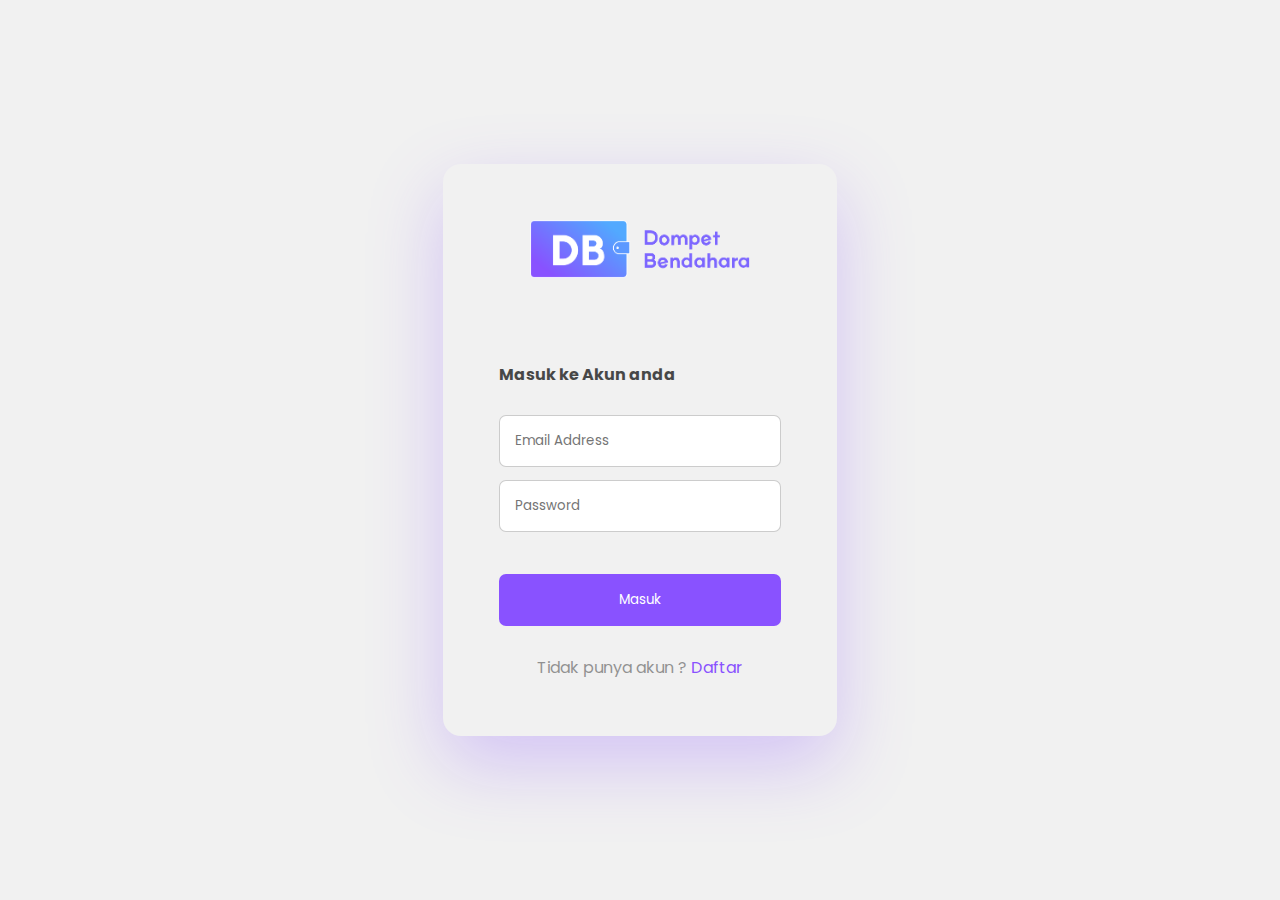
<file: signin.html>
<!DOCTYPE html>
<html lang="en">

<head>
    <meta charset="UTF-8">
    <meta name="viewport" content="width=device-width, initial-scale=1.0">
    <title>Document</title>

    <link rel="stylesheet" href="style/login/login.css">
</head>

<body>
    <div class="form">
        <div class="logo">
            <img src="img/logo1.png" alt="Logo Dompet Bendahara">
        </div>
        <form action="">
            <div class="judul">Masuk ke Akun anda</div>
            <input type="email" name="" id="" placeholder="Email Address">
            <input type="password" name="" id="" placeholder="Password">
            <button type="submit">Masuk</button>
        </form>
        <div class="signup">
            <span>Tidak punya akun ?</span> <a href="signup.html">Daftar</a>
        </div>
    </div>
</body>

</html>
</file>
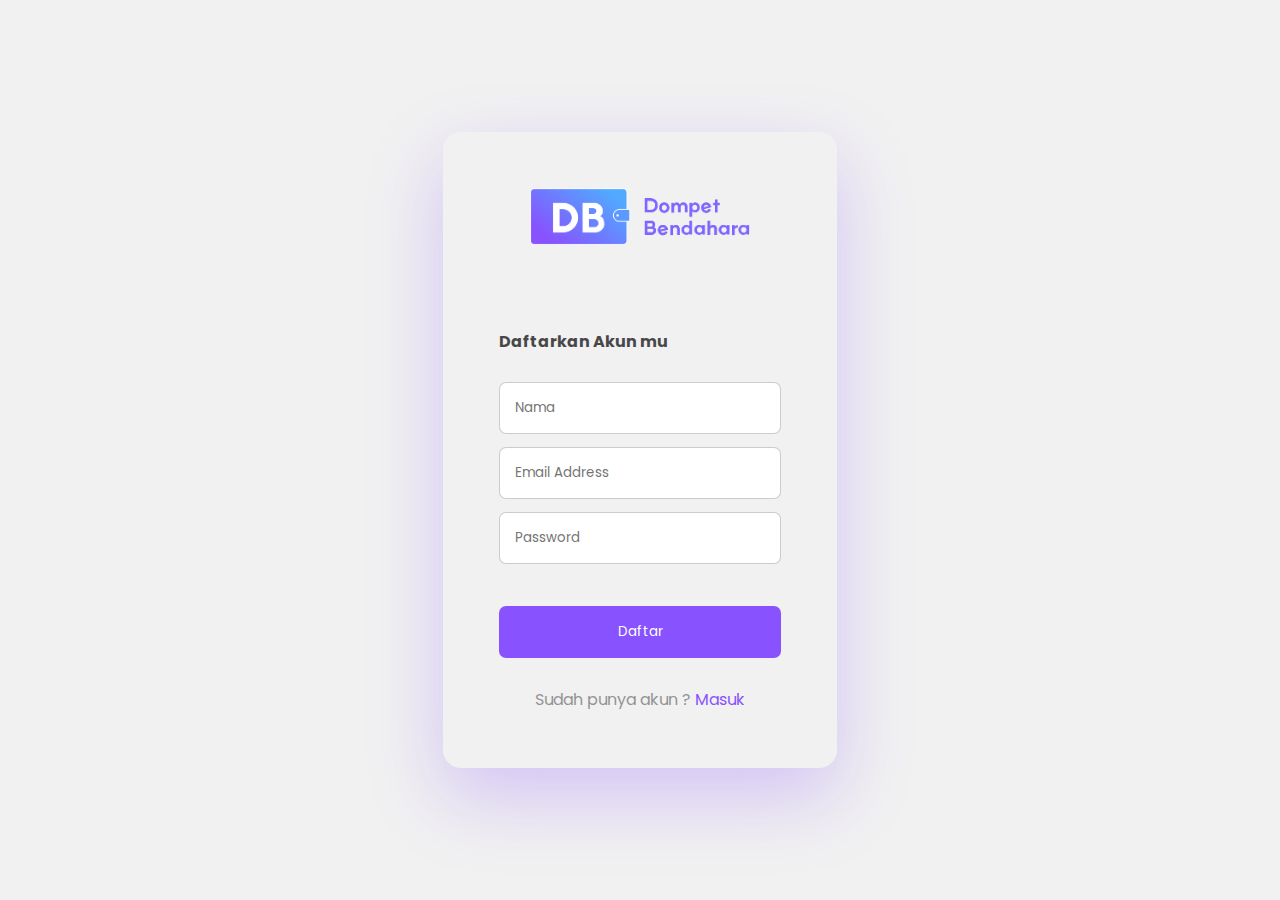
<file: signup.html>
<!DOCTYPE html>
<html lang="en">

<head>
    <meta charset="UTF-8">
    <meta name="viewport" content="width=device-width, initial-scale=1.0">
    <title>Document</title>

    <link rel="stylesheet" href="style/login/login.css">
</head>

<body>
    <div class="form">
        <div class="logo">
            <img src="img/logo1.png" alt="Logo Dompet Bendahara">
        </div>
        <form action="">
            <div class="judul">Daftarkan Akun mu</div>
            <input type="text" name="" id="" placeholder="Nama">
            <input type="email" name="" id="" placeholder="Email Address">
            <input type="password" name="" id="" placeholder="Password">
            <button type="submit">Daftar</button>
        </form>
        <div class="signup">
            <span>Sudah punya akun ?</span> <a href="signin.html">Masuk</a>
        </div>
    </div>
</body>

</html>
</file>
<file: style/login/login.css>
@import url("https://fonts.googleapis.com/css2?family=Poppins:wght@100;200;300;400;500;600;700&display=swap");
* {
  margin: 0;
  padding: 0;
  box-sizing: border-box;
  font-family: "Poppins", sans-serif;
  text-decoration: none;
  transition: 0.3s;
}

:root {
  --theme-mode: "light";
}

iconify-icon {
  width: 42px;
  margin-right: 10px;
}

body {
  background: #F1F1F1;
  display: flex;
  width: 100vw;
  height: 100vh;
}
body .logoAndProfile, body a.btnTambahDataMobile {
  display: none;
}
body nav {
  width: 400px;
  border-right: 1px solid #D0D0D0;
  height: 100vh;
  background-color: #FFFFFF;
  display: flex;
  flex-direction: column;
}
body nav .head-nav {
  padding: 47px;
  background-color: #8952FF;
}
body nav .head-nav .logo {
  margin-bottom: 30px;
}
body nav .head-nav .logo img {
  width: 117px;
}
body nav .head-nav .profile {
  display: flex;
  color: rgb(255, 255, 255);
}
body nav .head-nav .profile .photo {
  width: 80px;
  height: 80px;
  background-color: black;
  border: 2px solid white;
  border-radius: 50%;
  margin-right: 16px;
}
body nav .head-nav .profile .right-profile {
  display: flex;
  flex-direction: column;
  justify-content: center;
}
body nav .head-nav .profile .right-profile .nama {
  font-size: 1.2em;
  font-weight: bold;
  width: 190px;
  white-space: nowrap;
  overflow: hidden;
  text-overflow: ellipsis;
}
body nav .head-nav .profile .right-profile .edit {
  font-size: 0.9em;
}
body nav .head-nav a {
  color: white;
}
body nav .body-nav {
  padding: 47px;
  position: relative;
  height: 100%;
}
body nav .body-nav .total-dompet {
  width: 100%;
  height: 124px;
  background: linear-gradient(102deg, #6334FF -4.92%, #CE44FF 50.16%, #8053FF 101.9%);
  border-radius: 7px;
  box-shadow: 0px 9px 14px 0px rgba(140, 81, 255, 0.36);
  margin-bottom: 40px;
  color: white;
  display: flex;
  flex-direction: column;
  padding: 28px;
  justify-content: center;
  font-weight: 300;
}
body nav .body-nav .total-dompet .nominal {
  font-weight: bold;
  font-size: 1.4em;
}
body nav .body-nav ul li {
  list-style: none;
  margin-bottom: 21px;
  cursor: pointer;
}
body nav .body-nav ul li.is-active a {
  color: #8952FF;
}
body nav .body-nav ul li a {
  display: flex;
  align-items: center;
  color: rgba(0, 0, 0, 0.417);
  transition: 0.2s;
}
body nav .body-nav ul li:hover a {
  color: #8952FF;
}
body nav .body-nav .log-out {
  position: absolute;
  bottom: 100px;
}
body nav .body-nav .log-out a {
  display: flex;
  align-items: center;
  color: black;
  opacity: 0.6;
}
body .contents {
  margin: 0 29px;
  padding: 29px 0;
  width: 100%;
  height: 100vh;
  border: 1px solid red;
  position: relative;
}
body .contents * {
  border: 1px solid red;
}
body .content {
  width: 100%;
  height: 100vh;
  display: none;
}
body .content.is-active {
  display: inline-block;
}
body .content .dashboard .dompets .data .nominal,
body .content .dompet .kumpulanDompet .data a.wrapper .nominal {
  font-size: 1.5em;
  font-weight: bold;
}
body .content .totalDompetMobile, body .content a.tambahDataMobile {
  display: none;
}
body .content.dashboards {
  height: 100%;
}
body .content.dashboards .dashboard {
  width: 100%;
  max-height: 95vh;
  display: grid;
  grid-template-areas: "totalDompet totalDompet" "history dompets" "tambahDataNominal tambahDataDompet";
  align-items: flex-start;
  grid-template-rows: auto 1fr auto;
  gap: 20px;
  position: relative;
  overflow-y: hidden;
}
body .content.dashboards .dashboard .totalDompet {
  grid-area: totalDompet;
  background-color: #6334FF;
  display: flex;
  justify-content: center;
  align-items: center;
  flex-direction: column;
  color: white;
  height: 139px;
  border-radius: 18px;
}
body .content.dashboards .dashboard .totalDompet .nominal {
  font-size: 2em;
  font-weight: bold;
}
body .content.dashboards .dashboard .history, body .content.dashboards .dashboard .dompets {
  background-color: #FFFFFF;
  height: 70vh;
  border-radius: 18px;
  position: relative;
  display: flex;
  flex-direction: column;
}
body .content.dashboards .dashboard .history .head, body .content.dashboards .dashboard .dompets .head {
  display: flex;
  align-items: center;
  padding: 40px;
}
body .content.dashboards .dashboard .history .head .judul, body .content.dashboards .dashboard .dompets .head .judul {
  color: rgba(0, 0, 0, 0.5);
  font-weight: 500;
  font-size: 1.3em;
  display: flex;
  align-items: center;
  margin-right: 19px;
}
body .content.dashboards .dashboard .history .body, body .content.dashboards .dashboard .dompets .body {
  max-height: 100%;
  overflow-y: scroll;
  padding: 0 40px;
}
body .content.dashboards .dashboard .history {
  grid-area: history;
}
body .content.dashboards .dashboard .history .filter {
  background-color: #F1F1F1;
}
body .content.dashboards .dashboard .history .filter select {
  color: black;
  border: none !important;
  outline: none;
  padding: 8px 26px;
  border-radius: 50%;
  background-color: transparent;
}
body .content.dashboards .dashboard .history .filter select option {
  color: rgb(0, 0, 0);
  padding: 8px 26px;
}
body .content.dashboards .dashboard .history .body .tanggal .judul {
  color: rgba(0, 0, 0, 0.8);
  margin-bottom: 15px;
}
body .content.dashboards .dashboard .history .body .tanggal .data {
  border-radius: 9px;
  padding: 13px;
  display: flex;
  background-color: #FFFFFF;
  box-shadow: 0px 2px 10px 1px rgba(0, 0, 0, 0.1);
  margin-bottom: 20px;
  justify-content: space-between;
  align-items: center;
}
body .content.dashboards .dashboard .history .body .tanggal .data .informasi {
  display: flex;
  flex-direction: column;
}
body .content.dashboards .dashboard .history .body .tanggal .data .informasi .namaDompet {
  color: rgba(0, 0, 0, 0.8);
  position: relative;
  margin-left: 15px;
}
body .content.dashboards .dashboard .history .body .tanggal .data .informasi .namaDompet::before {
  content: "";
  width: 5px;
  height: 50%;
  background-color: #8952FF;
  position: absolute;
  border-radius: 20px;
  left: -15px;
  top: 5px;
}
body .content.dashboards .dashboard .history .body .tanggal .data .informasi .deskripsi {
  color: rgba(0, 0, 0, 0.5);
  font-size: 0.8em;
}
body .content.dashboards .dashboard .history .body .tanggal .data .nominal {
  font-weight: 500;
  font-size: 1.3em;
}
body .content.dashboards .dashboard .dompets {
  grid-area: dompets;
}
body .content.dashboards .dashboard .dompets .data {
  margin-bottom: 15px;
}
body .content.dashboards .dashboard .dompets .data a {
  width: 100%;
  height: 163px;
  background: linear-gradient(102deg, #6334FF -4.92%, #CE44FF 50.16%, #8053FF 101.9%);
  display: flex;
  padding: 40px 20px;
  border-radius: 6px;
  color: rgb(255, 255, 255);
  flex-direction: column;
  position: relative;
  box-shadow: none;
}
body .content.dashboards .dashboard .dompets .data a .nominal {
  margin-top: 15px;
}
body .content.dashboards .dashboard .dompets .data a .lihat {
  position: absolute;
  bottom: 20px;
  right: 25px;
  font-size: 0.8em;
}
body .content.dashboards .dashboard .dompets .data a:hover {
  transform: translateX(5px);
}
body .content.dashboards .dashboard a.tambahDataNominal, body .content.dashboards .dashboard a.tambahDataDompet {
  background-color: #FFFFFF;
  color: #1B1B1D;
  padding: 11px 50px;
  border-radius: 10px;
  text-align: center;
  transition: 0s;
}
body .content.dashboards .dashboard a.tambahDataNominal:hover, body .content.dashboards .dashboard a.tambahDataDompet:hover {
  background-color: #6334FF;
  color: white;
}
body .content.dashboards .dashboard a.tambahDataNominal {
  grid-area: tambahDataNominal;
}
body .content.dashboards .dashboard a.tambahDataDompet {
  grid-area: tambahDataDompet;
}
body .content.dompets {
  position: relative;
  height: 100%;
  overflow-y: hidden;
}
body .content.dompets .dompet {
  width: 100%;
  height: 100%;
  display: flex;
  flex-direction: column;
}
body .content.dompets .dompet .totalDompetYangDipilih, body .content.dompets .dompet .kumpulanDompet, body .content.dompets .dompet .tambahData button {
  border-radius: 12px;
  padding: 27px;
  margin-bottom: 15px;
}
body .content.dompets .dompet .totalDompetYangDipilih {
  width: 100%;
  display: flex;
  justify-content: space-between;
  background-color: #8952FF;
  color: white;
  align-items: center;
}
body .content.dompets .dompet .totalDompetYangDipilih .nominal span {
  font-weight: bold;
  font-size: 1.2em;
}
body .content.dompets .dompet .totalDompetYangDipilih .pilihDompet {
  cursor: pointer;
  display: flex;
  cursor: pointer;
  align-items: center;
  font-size: 0.8em;
}
body .content.dompets .dompet .totalDompetYangDipilih .pilihDompet .checkbox-wrapper-45 {
  position: relative;
  margin-left: 10px;
  display: flex;
  align-items: center;
}
body .content.dompets .dompet .totalDompetYangDipilih .pilihDompet .checkbox-wrapper-45 input[type=checkbox] {
  display: none;
  visibility: hidden;
}
body .content.dompets .dompet .totalDompetYangDipilih .pilihDompet .checkbox-wrapper-45 .cbx {
  perspective: 20;
  display: inline-block;
  border: 2px solid #e8e8eb;
  background: #e8e8eb;
  border-radius: 4px;
  transform: translate3d(0, 0, 0);
  cursor: pointer;
  transition: all 0.3s ease;
}
body .content.dompets .dompet .totalDompetYangDipilih .pilihDompet .checkbox-wrapper-45 .cbx:hover {
  border-color: #ffffff;
}
body .content.dompets .dompet .totalDompetYangDipilih .pilihDompet .checkbox-wrapper-45 .flip {
  display: block;
  transition: all 0.4s ease;
  transform-style: preserve-3d;
  position: relative;
  width: 30px;
  height: 30px;
}
body .content.dompets .dompet .totalDompetYangDipilih .pilihDompet .checkbox-wrapper-45 input[type=checkbox]:checked + .cbx {
  border: 2px solid white;
}
body .content.dompets .dompet .totalDompetYangDipilih .pilihDompet .checkbox-wrapper-45 input[type=checkbox]:checked + .cbx .flip {
  transform: rotateY(180deg);
}
body .content.dompets .dompet .totalDompetYangDipilih .pilihDompet .checkbox-wrapper-45 .front,
body .content.dompets .dompet .totalDompetYangDipilih .pilihDompet .checkbox-wrapper-45 .back {
  backface-visibility: hidden;
  position: absolute;
  top: 0;
  left: 0;
  width: 30px;
  height: 30px;
  border-radius: 2px;
}
body .content.dompets .dompet .totalDompetYangDipilih .pilihDompet .checkbox-wrapper-45 .front {
  background: #fff;
  z-index: 1;
}
body .content.dompets .dompet .totalDompetYangDipilih .pilihDompet .checkbox-wrapper-45 .back {
  transform: rotateY(180deg);
  background: #6334FF;
  text-align: center;
  color: #fff;
  line-height: 30px;
}
body .content.dompets .dompet .totalDompetYangDipilih .pilihDompet .checkbox-wrapper-45 .back svg {
  margin-top: 3px;
  fill: none;
}
body .content.dompets .dompet .totalDompetYangDipilih .pilihDompet .checkbox-wrapper-45 .back svg path {
  stroke: #fff;
  stroke-width: 2.5;
  stroke-linecap: round;
  stroke-linejoin: round;
}
body .content.dompets .dompet .info {
  display: flex;
  justify-content: center;
  align-items: center;
  margin-bottom: 25px;
}
body .content.dompets .dompet .kumpulanDompet {
  flex: 3;
  height: 500px;
  overflow-y: scroll;
}
body .content.dompets .dompet .kumpulanDompet .wrapperDompet {
  width: 100%;
  height: -moz-fit-content;
  height: fit-content;
  display: flex;
  flex-wrap: wrap;
  position: relative;
  align-items: flex-start;
  justify-content: left;
  gap: 30px;
}
body .content.dompets .dompet .kumpulanDompet::-webkit-scrollbar {
  background: rgb(209, 209, 209);
  width: 5px;
}
body .content.dompets .dompet .kumpulanDompet::-webkit-scrollbar-thumb {
  background: #6334FF;
  border-radius: 15px;
}
body .content.dompets .dompet .kumpulanDompet .data {
  display: flex;
  position: relative;
  width: 400px;
  height: 200px;
  background: linear-gradient(100deg, #426BFF 5.48%, #47B8FF 52.58%, #5A4BFF 92.44%);
  border-radius: 6px;
}
body .content.dompets .dompet .kumpulanDompet .data div.pilihNominalDompet {
  display: none;
}
body .content.dompets .dompet .kumpulanDompet .data.selectNominal {
  filter: grayscale(100%);
}
body .content.dompets .dompet .kumpulanDompet .data.selectNominal:hover {
  filter: grayscale(0%);
}
body .content.dompets .dompet .kumpulanDompet .data.selectNominal .settings {
  display: none;
}
body .content.dompets .dompet .kumpulanDompet .data.selectNominal > div.pilihNominalDompet {
  position: absolute;
  width: 100%;
  height: 100%;
  z-index: 2;
  cursor: pointer;
  border-radius: 6px;
  display: inline-block;
}
body .content.dompets .dompet .kumpulanDompet .data.selectNominal > div.pilihNominalDompet span.indicator {
  position: absolute;
  width: 50px;
  height: 50px;
  border-radius: 50%;
  right: 12px;
  top: 12px;
  border: 1px solid white;
  background-color: white;
  display: flex;
  justify-content: center;
  align-items: center;
}
body .content.dompets .dompet .kumpulanDompet .data.selectNominal > div.pilihNominalDompet span.indicator iconify-icon {
  margin-left: 8px;
  color: #6334FF;
  opacity: 0;
}
body .content.dompets .dompet .kumpulanDompet .data.selectNominal > div.pilihNominalDompet input {
  display: none;
}
body .content.dompets .dompet .kumpulanDompet .data.selectNominal.activeSelect {
  filter: grayscale(0%);
}
body .content.dompets .dompet .kumpulanDompet .data.selectNominal.activeSelect iconify-icon {
  opacity: 1 !important;
}
body .content.dompets .dompet .kumpulanDompet .data:hover {
  transform: translateY(-5px);
}
body .content.dompets .dompet .kumpulanDompet .data.empty {
  background: white;
  border: 3px dashed rgb(151, 151, 151);
  display: flex;
  justify-content: center;
  align-items: center;
  cursor: pointer;
  text-align: center;
  display: none;
}
body .content.dompets .dompet .kumpulanDompet .data.empty:hover {
  background: rgba(151, 151, 151, 0.205);
  transform: unset;
}
body .content.dompets .dompet .kumpulanDompet .data a {
  color: white;
}
body .content.dompets .dompet .kumpulanDompet .data a.wrapper {
  display: flex;
  width: 100%;
  height: 100%;
  padding: 24px;
  justify-content: center;
  align-items: left;
  flex-direction: column;
  position: relative;
}
body .content.dompets .dompet .kumpulanDompet .data a.wrapper .nominal {
  display: flex;
}
body .content.dompets .dompet .kumpulanDompet .data a.wrapper .lihat {
  position: absolute;
  bottom: 24px;
  right: 24px;
  font-size: 0.8em;
  font-weight: 300;
}
body .content.dompets .dompet .kumpulanDompet .data .settings {
  position: absolute;
  top: 20px;
  right: 0;
  display: flex;
}
body .content.dompets .dompet .kumpulanDompet .data .settings a {
  height: 35px;
  width: 35px;
  padding: 10px;
  display: flex;
  justify-content: center;
  margin-right: 5px;
  align-items: center;
}
body .content.dompets .dompet .kumpulanDompet .data .settings a iconify-icon {
  margin-right: 0;
  text-align: center;
}
body .content.dompets .dompet .kumpulanDompet, body .content.dompets .dompet .tambahData a {
  background-color: white;
}
body .content.dompets .dompet .tambahData {
  display: flex;
  justify-content: right;
}
body .content.dompets .dompet .tambahData button {
  color: rgba(0, 0, 0, 0.8);
  padding: 20px 37px;
}
body .content.dompets .dompet .tambahData button:hover {
  background-color: #6334FF;
  color: white;
}
body .content.dompets .pageTambahData {
  height: 100%;
  width: 100%;
  position: absolute;
  bottom: 0;
  z-index: 2;
  transform: translateY(100vh);
}
body .content.dompets .pageTambahData.is-active {
  transform: translateY(0);
}
body .content.dompets .pageTambahData .tambahDataDompet {
  display: grid;
  grid-template-areas: "namaDompet temaWarna" "hasil temaWarna" "action action";
  width: 100%;
  height: 100%;
  background-color: white;
  justify-content: center;
  gap: 80px;
  padding-top: 100px;
}
body .content.dompets .pageTambahData .tambahDataDompet .judul {
  display: flex;
  align-items: center;
  margin-bottom: 25px;
  color: #545454;
}
body .content.dompets .pageTambahData .tambahDataDompet .namaDompet {
  grid-area: namaDompet;
  display: flex;
  flex-direction: column;
  height: -moz-fit-content;
  height: fit-content;
  width: 500px;
}
body .content.dompets .pageTambahData .tambahDataDompet .namaDompet input {
  border-radius: 6px;
  border: 1px solid #CDCDCD;
  background: #ECECEC;
  padding: 20px 30px;
  font-size: 2em;
  outline: none;
  height: 140px;
}
body .content.dompets .pageTambahData .tambahDataDompet .temaWarna {
  grid-area: temaWarna;
  display: flex;
  flex-direction: column;
  width: 500px;
  gap: 19;
  position: relative;
}
body .content.dompets .pageTambahData .tambahDataDompet .temaWarna .kumpulanWarna {
  display: flex;
  flex-wrap: wrap;
  gap: 20px;
  overflow-y: scroll;
  padding: 10px;
  height: 500px;
  box-shadow: inset 0 -5px 10px 1px rgba(0, 0, 0, 0.138);
}
body .content.dompets .pageTambahData .tambahDataDompet .temaWarna .kumpulanWarna::-webkit-scrollbar {
  background: rgb(191, 191, 191);
  width: 5px;
}
body .content.dompets .pageTambahData .tambahDataDompet .temaWarna .kumpulanWarna::-webkit-scrollbar-thumb {
  background: #8952FF;
  border-radius: 15px;
}
body .content.dompets .pageTambahData .tambahDataDompet .temaWarna .kumpulanWarna .boxColor {
  display: inline-block;
  width: 220px;
  height: 130px;
  border: 1px solid black;
  border-radius: 6px;
  cursor: pointer;
}
body .content.dompets .pageTambahData .tambahDataDompet .temaWarna .kumpulanWarna .boxColor:hover {
  transform: translateY(-2px);
}
body .content.dompets .pageTambahData .tambahDataDompet .hasil {
  grid-area: hasil;
  display: flex;
  flex-direction: column;
}
body .content.dompets .pageTambahData .tambahDataDompet .hasil .dompet {
  border-radius: 6px;
  background: linear-gradient(100deg, #7342FF 5.48%, #F047FF 52.58%, #BB4BFF 92.44%);
  display: flex;
  flex-direction: column;
  justify-content: center;
  color: white;
  padding: 30px;
  position: relative;
  box-shadow: 0px 19px 38px 0px rgba(0, 0, 0, 0.13);
  height: 200px;
}
body .content.dompets .pageTambahData .tambahDataDompet .hasil .dompet .nominal {
  font-weight: bold;
  font-size: 2em;
}
body .content.dompets .pageTambahData .tambahDataDompet .hasil .dompet span.lihat {
  position: absolute;
  bottom: 30px;
  right: 30px;
  cursor: no-drop;
}
body .content.dompets .pageTambahData .tambahDataDompet .action {
  grid-area: action;
  display: flex;
  justify-content: center;
  gap: 60px;
}
body .content.dompets .pageTambahData .tambahDataDompet .action button, body .content.dompets .pageTambahData .tambahDataDompet .action a {
  width: 100%;
  height: 100px;
  outline: none;
  cursor: pointer;
  border-radius: 6px;
}
body .content.dompets .pageTambahData .tambahDataDompet .action button {
  border: none;
  background-color: rgb(234, 234, 234);
}
body .content.dompets .pageTambahData .tambahDataDompet .action button:hover {
  background-color: #dddddd;
}
body .content.dompets .pageTambahData .tambahDataDompet .action a {
  background-color: #8952FF;
  display: flex;
  justify-content: center;
  align-items: center;
  color: white;
}
body .content.dompets .pageTambahData .tambahDataDompet .action a:hover {
  background-color: #7839ff;
}

@media screen and (max-width: 1000px) {
  body {
    background: linear-gradient(164deg, #BD00FF 7.01%, #5E36FF 40.72%) !important;
    position: relative;
    display: flex;
    flex-direction: column;
    position: relative;
    height: 100vh;
    overflow-x: hidden;
  }
  body::-webkit-scrollbar {
    display: none;
  }
  body .logoAndProfile {
    display: flex;
    justify-content: space-between;
    width: 100vw;
    padding: 20px;
    padding-top: 60px;
    position: fixed;
    top: 0;
    background-color: transparent;
    -webkit-backdrop-filter: blur(5px);
            backdrop-filter: blur(5px);
  }
  body .logoAndProfile .logo img {
    width: 117px;
  }
  body .logoAndProfile .profile {
    width: 33px;
    height: 33px;
    background-color: black;
    border-radius: 50%;
    border: 1px solid white;
  }
  body nav {
    position: fixed;
    bottom: 0;
    width: 100vw;
    height: -moz-fit-content;
    height: fit-content;
    z-index: 2;
    border-top: 1px solid #6334FF;
  }
  body nav .head-nav {
    display: none;
  }
  body nav .body-nav {
    padding: 13px 60px;
    padding-bottom: 47px;
  }
  body nav .body-nav .total-dompet {
    display: none;
  }
  body nav .body-nav ul.list-nav {
    display: flex;
    width: 100%;
    justify-content: space-between;
  }
  body nav .body-nav ul.list-nav li {
    cursor: pointer;
    margin-bottom: 0;
    display: flex;
    flex-direction: column;
    align-items: center;
  }
  body nav .body-nav ul.list-nav li iconify-icon {
    margin-left: 20px;
  }
  body nav .body-nav .log-out {
    display: none;
  }
  body .contents {
    margin: 0;
    padding: 0;
    width: 100vw;
  }
  body .contents .content {
    display: none;
    flex-direction: column;
  }
  body .contents .content.is-active {
    display: inline-block;
  }
  body .contents .content .totalDompetMobile {
    margin-bottom: 41px;
    margin-top: 160px;
    background-color: transparent;
    height: -moz-fit-content;
    height: fit-content;
    text-align: center;
    color: white;
    display: inline-block;
    width: 100vw;
  }
  body .contents .content .totalDompetMobile .nominal {
    font-size: 2.5;
    display: block;
    font-size: 2.1em;
    font-weight: bold;
  }
  body .contents .content .dashboard {
    width: 100%;
    height: 100%;
    display: flex;
    flex-direction: column;
    background-color: white;
    border-radius: 20px 20px 0 0;
    overflow-x: hidden;
    padding-bottom: 200px;
    padding-top: 10px;
    align-items: center;
    position: relative;
    overflow-y: unset;
    border-top: 1px solid white;
  }
  body .contents .content .dashboard *::-webkit-scrollbar {
    background: rgb(191, 191, 191);
    width: 5px;
  }
  body .contents .content .dashboard *::-webkit-scrollbar-thumb {
    background: #6334FF;
    border-radius: 15px;
  }
  body .contents .content .dashboard .totalDompet {
    display: none;
  }
  body .contents .content .dashboard .fullScreen {
    position: absolute;
    top: -5px;
    background-color: white;
    z-index: 2;
    display: flex;
    align-items: center;
    width: 100%;
    justify-content: center;
    padding: 10px;
    border-bottom: 1px solid rgb(174, 174, 174);
  }
  body .contents .content .dashboard .fullScreen:hover {
    background-color: rgb(197, 197, 197);
    cursor: pointer;
  }
  body .contents .content .dashboard .history, body .contents .content .dashboard .dompets {
    border-radius: 0;
    background-color: transparent;
    height: 450px;
    margin: 0 20px;
    position: relative !important;
    width: 100%;
  }
  body .contents .content .dashboard .history .head, body .contents .content .dashboard .dompets .head {
    padding: 10px 20px;
  }
  body .contents .content .dashboard .history .head .judul, body .contents .content .dashboard .dompets .head .judul {
    font-size: 1em;
  }
  body .contents .content .dashboard .history .body, body .contents .content .dashboard .dompets .body {
    padding: 20px;
  }
  body .contents .content .dashboard .history .filter {
    display: none;
  }
  body .contents .content .dashboard .history .body .tanggal .nominal {
    font-size: 1.2em !important;
  }
  body .contents .content .dashboard .dompets .data a {
    height: 120px;
    padding: 0 20px;
    justify-content: center;
  }
  body .contents .content .dashboard .dompets .data a .namaDompet {
    font-size: 0.8em;
    opacity: 0.8;
  }
  body .contents .content .dashboard .dompets .data a .nominal {
    margin-top: 0;
    font-size: 1.2em;
  }
  body .contents .content .dashboard a.tambahDataNominal, body .contents .content .dashboard a.tambahDataDompet {
    display: none;
  }
  body .contents .content .dompet {
    background-color: white;
    border-radius: 15px;
    padding-bottom: 150px;
    transform: translateY(-15vh);
  }
  body .contents .content .dompet.moveTransform {
    background-color: black;
  }
  body .contents .content .dompet .totalDompetYangDipilih {
    background-color: transparent;
    justify-content: right;
    color: #5b5b5b;
    order: 2;
    padding: 0px 27px;
    margin-bottom: 9px;
  }
  body .contents .content .dompet .totalDompetYangDipilih .nominal {
    display: none;
  }
  body .contents .content .dompet .totalDompetYangDipilih .pilihDompet .checkbox-wrapper-45 .cbx:hover {
    border-color: #6334FF;
  }
  body .contents .content .dompet .totalDompetYangDipilih .pilihDompet .checkbox-wrapper-45 input[type=checkbox]:checked + .cbx {
    border: 2px solid #6334FF;
  }
  body .contents .content .dompet .info {
    order: 1;
    text-align: left;
    font-size: 0.8em;
    padding: 23px;
    margin-bottom: 8px;
  }
  body .contents .content .dompet .kumpulanDompet {
    order: 3;
    height: 300px;
    padding: 0 27px;
  }
  body .contents .content .dompet .kumpulanDompet .wrapperDompet .data {
    width: 100%;
  }
  body .contents .content .dompet .tambahData {
    display: none;
  }
  body .contents .content .pageTambahData .tambahDataDompet {
    gap: 0;
    grid-template-areas: "namaDompet" "temaWarna" "action";
    height: 100vh;
    width: 100%;
    padding: 20px;
    padding-bottom: 70px;
    padding-top: 70px;
  }
  body .contents .content .pageTambahData .tambahDataDompet .judul {
    margin-bottom: 10px;
  }
  body .contents .content .pageTambahData .tambahDataDompet .namaDompet {
    width: 100%;
  }
  body .contents .content .pageTambahData .tambahDataDompet .namaDompet input {
    padding: 13px;
    height: 80px;
  }
  body .contents .content .pageTambahData .tambahDataDompet .temaWarna {
    width: 100%;
  }
  body .contents .content .pageTambahData .tambahDataDompet .temaWarna .kumpulanWarna {
    height: 500px;
  }
  body .contents .content .pageTambahData .tambahDataDompet .temaWarna .kumpulanWarna .boxColor {
    width: 185px;
    height: 100px;
  }
  body .contents .content .pageTambahData .tambahDataDompet .hasil {
    display: none;
  }
  body .contents .content .pageTambahData .tambahDataDompet .action {
    flex-direction: column;
    gap: 10px;
  }
  body .contents .content .pageTambahData .tambahDataDompet .action button, body .contents .content .pageTambahData .tambahDataDompet .action a {
    height: 60px;
  }
  body .contents .content a.btnTambahDataMobile {
    position: fixed;
    bottom: 170px;
    right: 50px;
    color: white;
    display: flex;
    justify-content: center;
    align-items: center;
  }
  body .contents .content a.btnTambahDataMobile iconify-icon {
    width: -moz-fit-content;
    width: fit-content;
    background-color: #6334FF;
    border-radius: 10px;
    padding: 10px;
    box-shadow: 0 2px 10px rgba(0, 0, 0, 0.31);
  }
}
@keyframes text-focus-in {
  0% {
    filter: blur(12px);
    opacity: 0;
  }
  100% {
    filter: blur(0px);
    opacity: 1;
  }
}
body {
  display: flex;
  justify-content: center;
  align-items: center;
  width: 100vw;
  height: 100vh;
  padding: 20px;
}

.form {
  padding: 56px;
  border-radius: 18px;
  box-shadow: 0px 28px 75px 0px rgba(137, 82, 255, 0.29);
  display: flex;
  flex-direction: column;
}
.form .logo {
  text-align: center;
  margin-bottom: 77px;
}
.form .logo img {
  width: 220px;
}
.form form {
  display: flex;
  flex-direction: column;
  margin-bottom: 29px;
}
.form form .judul {
  font-weight: bold;
  margin-bottom: 28px;
  opacity: 0.7;
}
.form form input {
  padding: 15px;
  border-radius: 7px;
  width: 282px;
  margin-bottom: 13px;
  outline: none;
  border: 1px solid rgba(0, 0, 0, 0.2);
}
.form form button {
  margin-top: 29px;
  padding: 16px;
  border-radius: 7px;
  background-color: #8952FF;
  color: white;
  border: none;
  outline: none;
  cursor: pointer;
}
.form form button:hover {
  background-color: #3a00b8;
}
.form .signup {
  text-align: center;
}
.form .signup span {
  opacity: 0.4;
}
.form .signup a {
  color: #8952FF;
  opacity: 1;
}

@media screen and (max-width: 600px) {
  .form {
    box-shadow: none;
    padding: none;
  }
}/*# sourceMappingURL=login.css.map */
</file>
